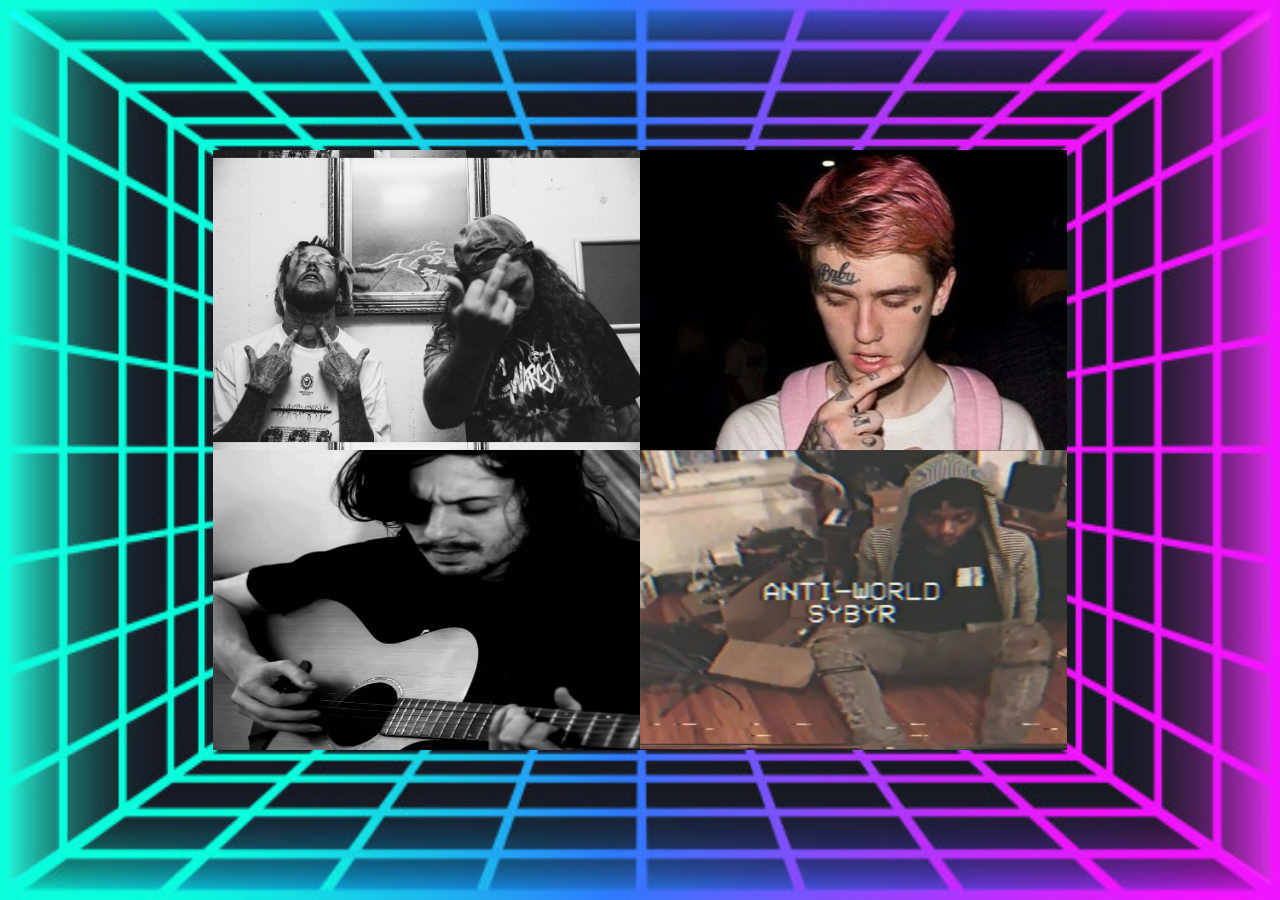
<file: index.html>
<!DOCTYPE html>
<html lang="en">
  <head>
    <meta charset="UTF-8" />
    <meta name="viewport" content="width=device-width, initial-scale=1.0" />
    <title>musik</title>
    <link rel="stylesheet" href="index-style.css" />
  </head>

  <body>
    <img
      src="bilder/vaporwave-squares.jpg"
      id="background"
      class="stretch"
      alt="background with squares"
    />
    <main></main>
    <div class="imagebox" id="firstbox">
      <a class="textarea" href="music-about/suicideboys.html"> suicideboys </a>
    </div>
    <div class="imagebox" id="secondbox">
      <a class="textarea" href="music-about/lilpeep.html">lil peep</a>
    </div>
    <div class="imagebox" id="thirdbox">
      <a class="textarea" href="music-about/sybyr.html">sybyr</a>
    </div>
    <div class="imagebox" id="fourthbox">
      <a class="textarea" href="music-about/crywank.html">crywank</a>
    </div>
    <footer></footer>
  </body>
</html>
</file>
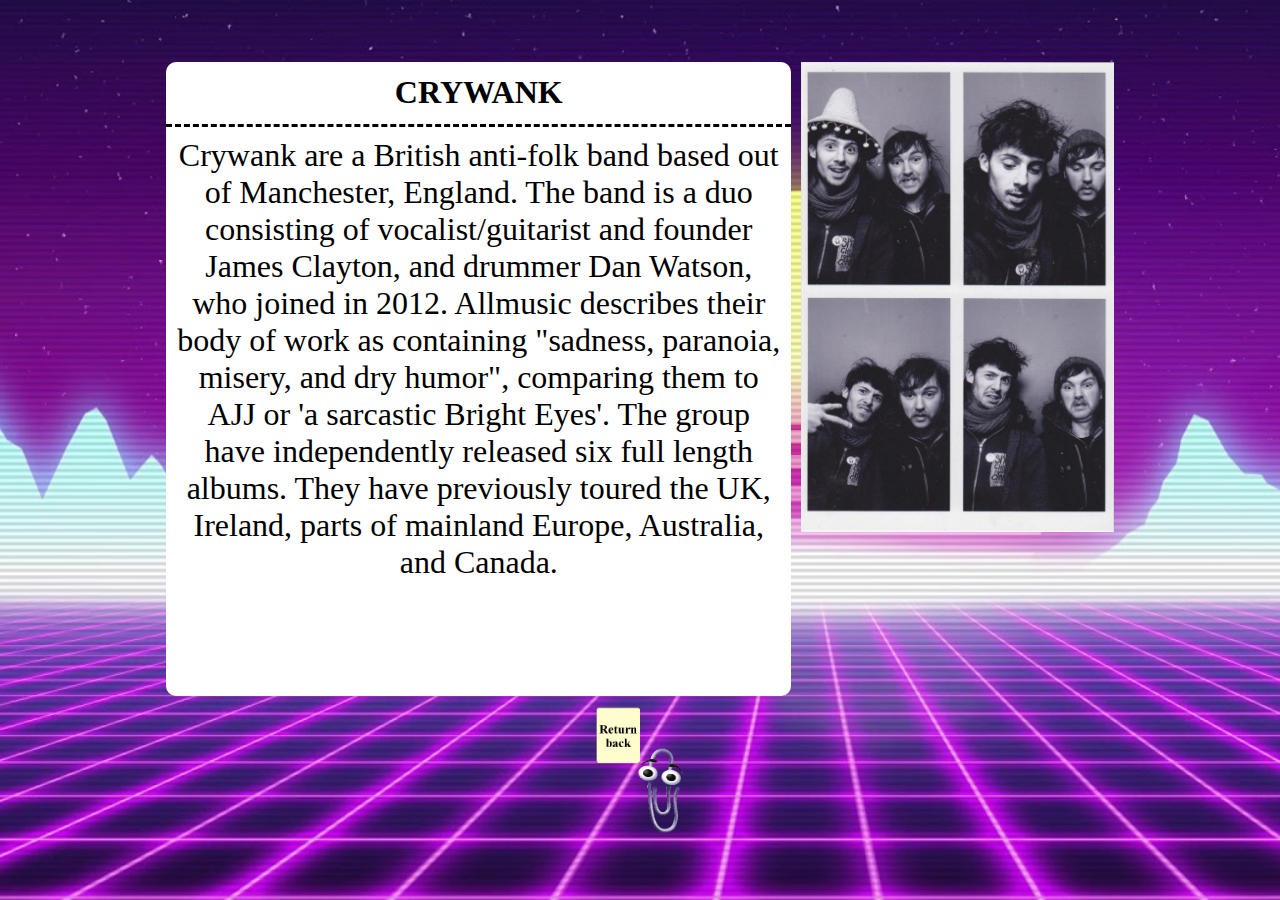
<file: music-about/crywank.html>
<!DOCTYPE html>
<html lang="en">
<head>
    <meta charset="UTF-8">
    <meta name="viewport" content="width=device-width, initial-scale=1.0">
    <title>crywank</title>

    <link rel="stylesheet" href="music-about-style.css">
</head>
<body>
    <main>
        <h1>Crywank</h1>
        <p> Crywank are a British anti-folk band based out of Manchester, 
            England. The band is a duo consisting of vocalist/guitarist and founder James Clayton, and drummer Dan Watson,
             who joined in 2012. Allmusic describes their body of work as containing "sadness, paranoia, misery, and dry humor", 
             comparing them to AJJ or 'a sarcastic Bright Eyes'. The group have independently released 
             six full length albums. They have previously toured the UK, Ireland, parts of mainland Europe, 
             Australia, and Canada.</p>
    </main>

    <div class="pictureArea">
        <img src="bilder/0001996944_10.jpg" alt="crywank">

    </div>

    <nav>
        <a href="/personlig-sida/index.html"> <img class="backLink" src="bilder/clippy.png" alt="return back"></a>
    </nav>

    <iframe  src="https://www.youtube.com/embed/NwY-_l_1_PM" frameborder="0" allow="accelerometer; autoplay; clipboard-write; encrypted-media; gyroscope; picture-in-picture" allowfullscreen></iframe></body>
</html>
</file>
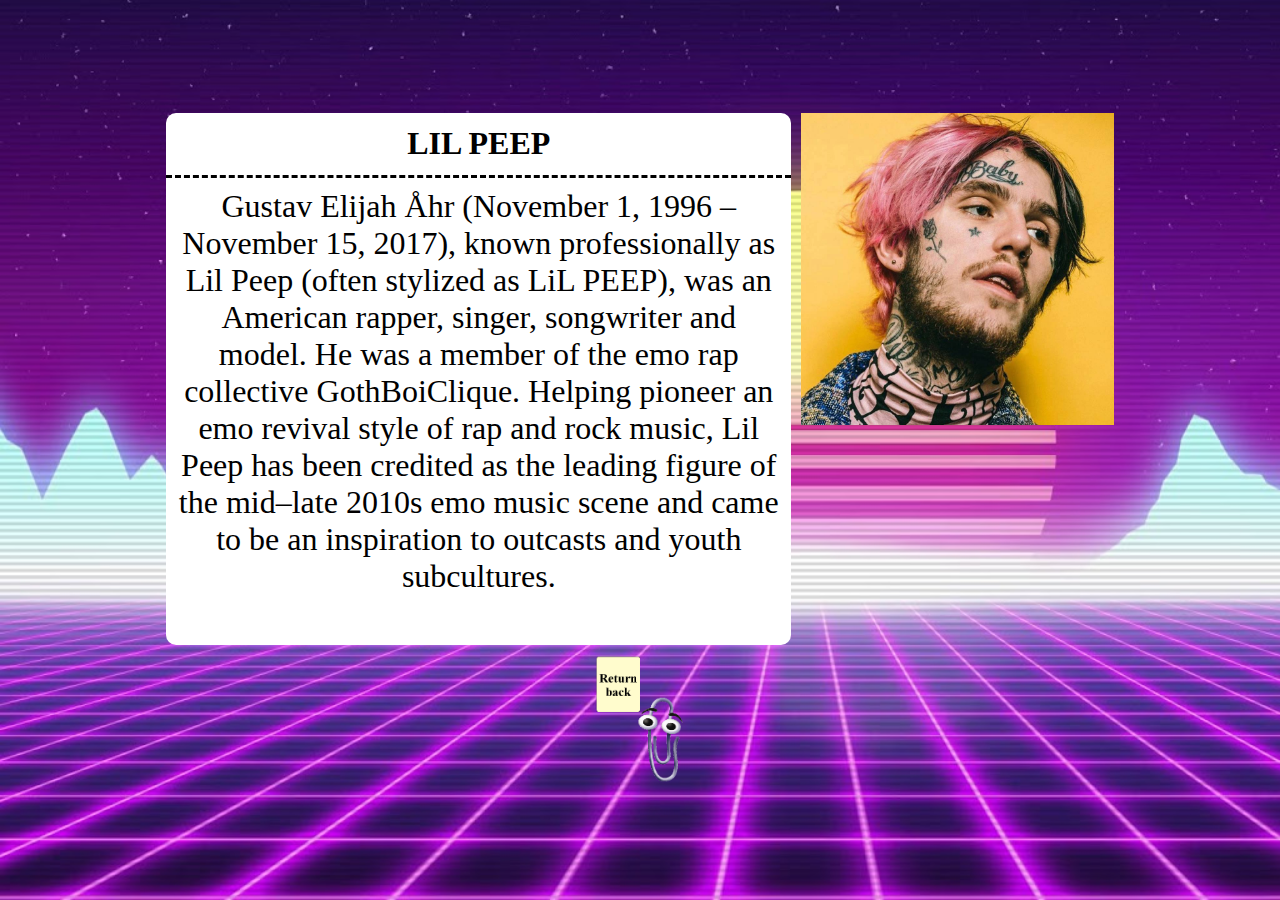
<file: music-about/lilpeep.html>
<!DOCTYPE html>
<html lang="en">
  <head>
    <meta charset="UTF-8" />
    <meta name="viewport" content="width=device-width, initial-scale=1.0" />
    <title>lil peep</title>
    <link rel="stylesheet" href="music-about-style.css" />
  </head>
  <body>
    <main>
      <h1>Lil peep</h1>
      <p>
        Gustav Elijah Åhr (November 1, 1996 – November 15, 2017), known
        professionally as Lil Peep (often stylized as LiL PEEP), was an American
        rapper, singer, songwriter and model. He was a member of the emo rap
        collective GothBoiClique. Helping pioneer an emo revival style of rap
        and rock music, Lil Peep has been credited as the leading figure of the
        mid–late 2010s emo music scene and came to be an inspiration to outcasts
        and youth subcultures.
      </p>
    </main>

    <div class="pictureArea">
      <img
        src="bilder/LilPeep_1510870047724_29063555_ver1.0.jpg"
        alt="lil peep"
      />
    </div>

    <iframe
      src="https://www.youtube.com/embed/euCF_71-aVw"
      frameborder="0"
      allow="accelerometer; autoplay; clipboard-write; encrypted-media; gyroscope; picture-in-picture"
      allowfullscreen
    ></iframe>

    <nav>
      <a href="/personlig-sida/index.html"> <img class="backLink" src="bilder/clippy.png" alt="return back"></a>
  </nav>
  </body>
</html>
</file>
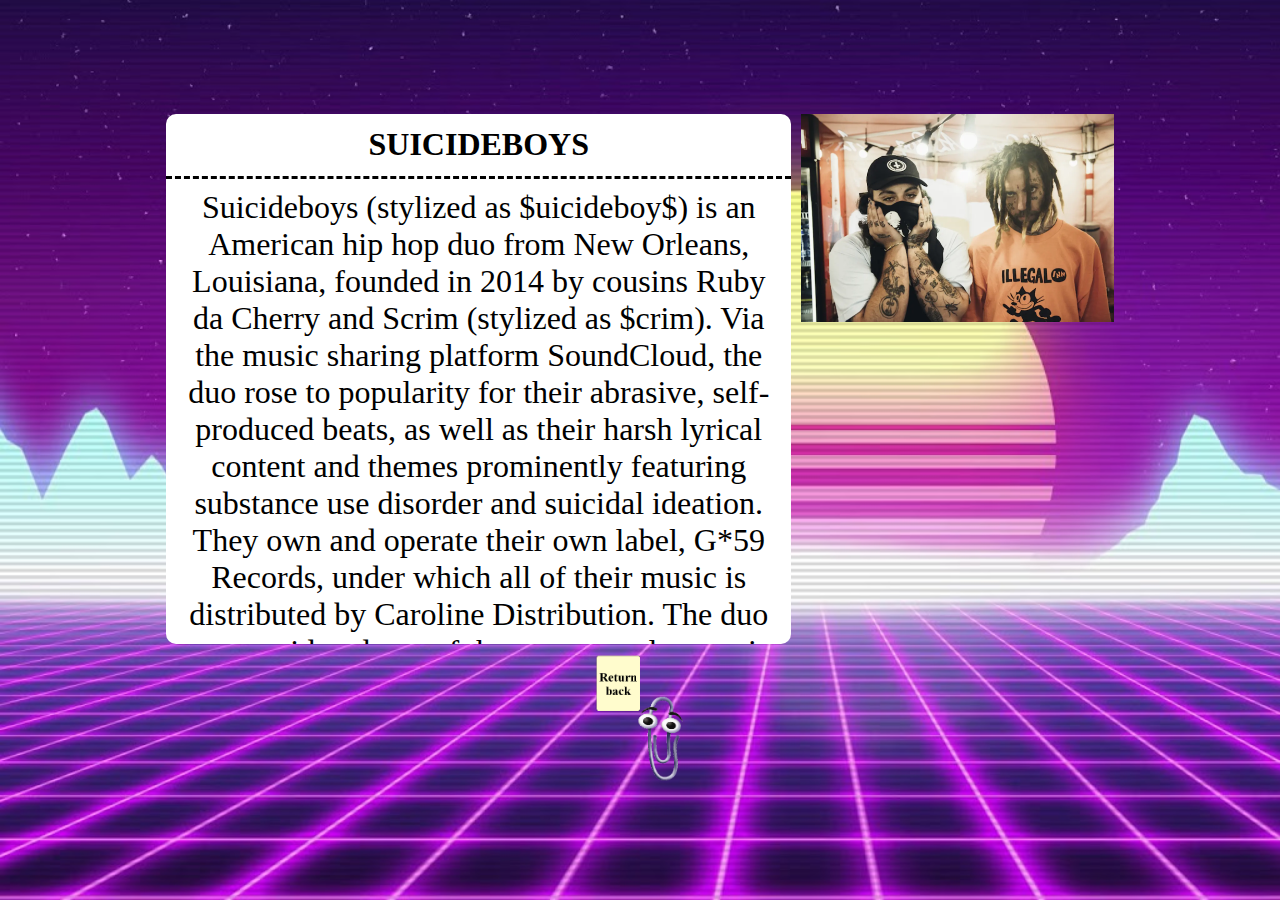
<file: music-about/suicideboys.html>
<!DOCTYPE html>
<html lang="en">
  <head>
    <meta charset="UTF-8" />
    <meta name="viewport" content="width=device-width, initial-scale=1.0" />
    <title>suicideboys</title>
    <link rel="stylesheet" href="music-about-style.css" />
  </head>
  <body>
    <main>
      <h1>suicideboys</h1>
      <p>
        Suicideboys (stylized as $uicideboy$) is an American hip hop duo from
        New Orleans, Louisiana, founded in 2014 by cousins Ruby da Cherry and
        Scrim (stylized as $crim). Via the music sharing platform SoundCloud,
        the duo rose to popularity for their abrasive, self-produced beats, as
        well as their harsh lyrical content and themes prominently featuring
        substance use disorder and suicidal ideation. They own and operate their
        own label, G*59 Records, under which all of their music is distributed
        by Caroline Distribution. The duo are considered one of the most popular
        acts in the underground rap scene, and are also considered to have a
        cult following.
      </p>
    </main>

    <div class="pictureArea"><img src="bilder/qaydkex0zlzenu8zmh4m.webp" alt="suicideboys"></div>

    <iframe
      src="https://www.youtube.com/embed/pHv1y-BNs4k"
      frameborder="0"
      allow="accelerometer; autoplay; clipboard-write; encrypted-media; gyroscope; picture-in-picture"
      allowfullscreen
    ></iframe>

    <nav>
      <a href="/personlig-sida/index.html"><img class="backLink" src="bilder/clippy.png" alt="return back"></a>
  </nav>
  </body>
</html>
</file>
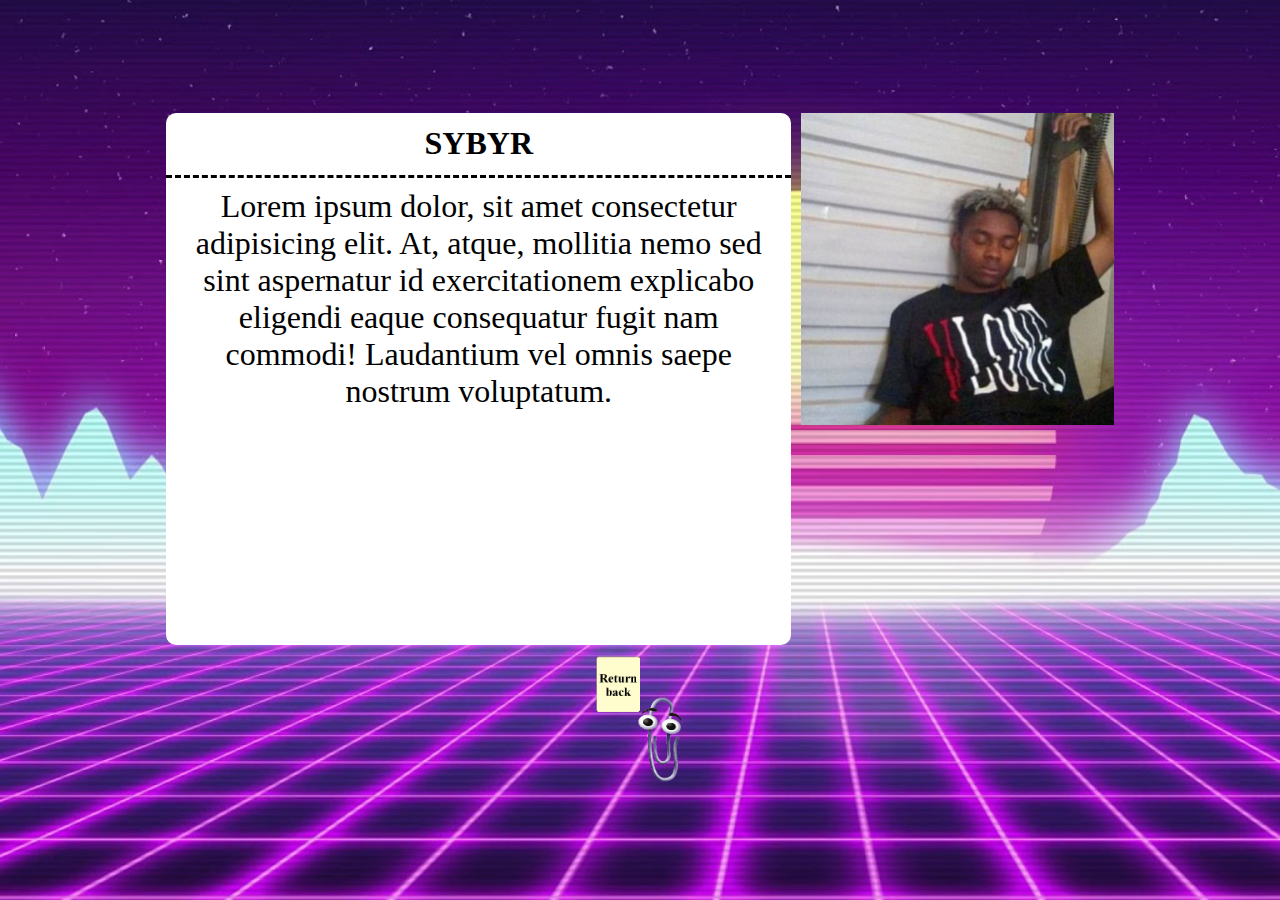
<file: music-about/sybyr.html>
<!DOCTYPE html>
<html lang="en">
  <head>
    <meta charset="UTF-8" />
    <meta name="viewport" content="width=device-width, initial-scale=1.0" />
    <title>sybyr</title>
    <link rel="stylesheet" href="music-about-style.css" />
  </head>
  <body>
    <main>
      <h1>sybyr</h1>
      <p>
        Lorem ipsum dolor, sit amet consectetur adipisicing elit. At, atque,
        mollitia nemo sed sint aspernatur id exercitationem explicabo eligendi
        eaque consequatur fugit nam commodi! Laudantium vel omnis saepe nostrum
        voluptatum.
      </p>
    </main>

    <div class="pictureArea">
      <img src="bilder/9ddc09fe8ac2eb864861f568bb14bcdd.jpg" alt="sybyr" />
    </div>
    <iframe
      src="https://www.youtube.com/embed/oFNm0d36THw"
      frameborder="0"
      allow="accelerometer; autoplay; clipboard-write; encrypted-media; gyroscope; picture-in-picture"
      allowfullscreen
    ></iframe>

    <nav>
      <a href="/personlig-sida/index.html"> <img class="backLink" src="bilder/clippy.png" alt="return back"></a>
  </nav>
  </body>
</html>
</file>
<file: index-style.css>
* {
  padding: 0px;
  margin: 0px;
}

body {
  background-color: white;

  display: grid;
  grid-template-columns: repeat(6, 1fr);
  grid-template-rows: repeat(6, 1fr);

  width: 100vw;
  height: 100vh;
}

#background {
  width: 100%;
  height: 100%;
  position: fixed;
  left: 0px;
  top: 0px;
  z-index: -1;
}

.stretch {
  width: 100%;
  height: 100%;
}

main {
  grid-area: 2 / 2 / 6 /6;
  background-color: white;
}

.imagebox {
  background-size: auto, 100%;
  background-repeat: cover;
  background-position: center;
}

.imagebox:hover {
  opacity: 0.5;
}

.textarea {
  text-decoration: none;
  display: flex;
  justify-content: center;
  align-items: center;
  opacity: 0;

  

  font-size: 4em;
  text-transform: uppercase;
  color: white;

  text-shadow:
  3px 3px 0 #000,
  -1px -1px 0 #000,  
   1px -1px 0 #000,
   -1px 1px 0 #000,
    1px 1px 0 #000;
}

.imagebox:hover .textarea {
  opacity: 1;
  text-align: center;
  padding: 20%;
}

#firstbox {
  grid-row: 2 / 4;
  grid-column: 2 / 4;
  background-image: url(bilder/suicideboys.jpg);
  background-size: 100%;
}

#secondbox {
  grid-row: 2/ 4;
  grid-column: 4/6;
  background-image: url("bilder/lilpeep.jpg");
}

#thirdbox {
  background-image: url("bilder/sybyr.jpg");

  background-size: 100% 100%;

  grid-row: 4/6;
  grid-column: 4/6;
}

#fourthbox {
  background-image: url("bilder/crywank.jpg");
  background-size: 100% 100%;
  grid-row: 4/6;
  grid-column: 2/4;
}
</file>
<file: music-about/music-about-style.css>
* {
  margin: 0px;
  padding: 0px;
}

::-webkit-scrollbar {
    width: 1em;
    -webkit-border-radius: 10px;
}


::-webkit-scrollbar-track{
    -webkit-box-shadow:inset 0 0 6px rgba(0,0,0,0);
    -webkit-border-radius: 10px;
}
::-webkit-scrollbar-thumb{
    background-color: lightgray;
    -webkit-border-radius: 10px;
}

::-webkit-scrollbar-corner{
    border-radius: 10px;
}

body {
    
  background-image: url("vaporwave-squares.jpg");
  background-size: cover;
  width: 100vw;
  height: 100vh;
  background-color: black;

  display: grid;
  grid-gap: 10px;
  grid-template-columns: [paddingarea]1fr [textarea] 4fr [imagearea]2fr [paddingarea2]1fr;
  grid-template-rows: [paddingarea]1fr [textarea] 3fr [videoarea]2fr [paddingarea2] 1fr [navarea] 1fr;
}

main {
  grid-column: textarea / imagearea;
  grid-row: textarea / paddingarea2;
  background-color: white;

  overflow-x:hidden;

  border-radius: 10px;

  text-align: center;

  overflow: auto;
}
h1 {
  font-size: 2em;
  padding: 2%;
  border-style: none none dashed none;

  text-transform: uppercase;
}
p {
  font-size: 2em;
  padding: 10px;
}

img {
  max-width: 100%;
  overflow: hidden;
}

nav {
  text-align: center;
  grid-column: textarea/ paddingarea2;
  grid-row: paddingarea2 / navarea;
}
.backLink {
  max-width: 10vh;
}

.pictureArea {
  grid-column: imagearea/ paddingarea2;
  grid-row: textarea/ videoarea;
  width: 100%;
  height: 100%;
}

iframe {
  grid-column: imagearea / paddingarea2;
  grid-row: videoarea / paddingarea2;

  width: 100%;
  height: 100%;
}

@media (max-width: 670px) {

    ::-webkit-scrollbar{
        width: 1.2vh;
    }
  body {
    display: grid;
    grid-gap: 10px;
    grid-template-columns: [paddingarea]1fr [textarea] 6fr[paddingarea2] 1fr;
    grid-template-rows: [paddingarea]1fr [imagearea] 3fr [textarea] 6fr [videoarea]2fr [paddingarea2] 1fr;
    object-fit: contain;
  }

  h1{
      font-size: 1.4em;
  }

  main {
    grid-column: textarea / paddingarea2;
    grid-row: textarea / videoarea;
  }

  p{
      font-size: 1.2rem;
  }

  .pictureArea {
    max-width: 100%;
    overflow: hidden;
    grid-column: textarea / paddingarea2;
    grid-row: imagearea / textarea;
  }

  iframe {
    grid-column: textarea / paddingarea2;
    grid-row: videoarea / paddingarea2;
  }
}
</file>
